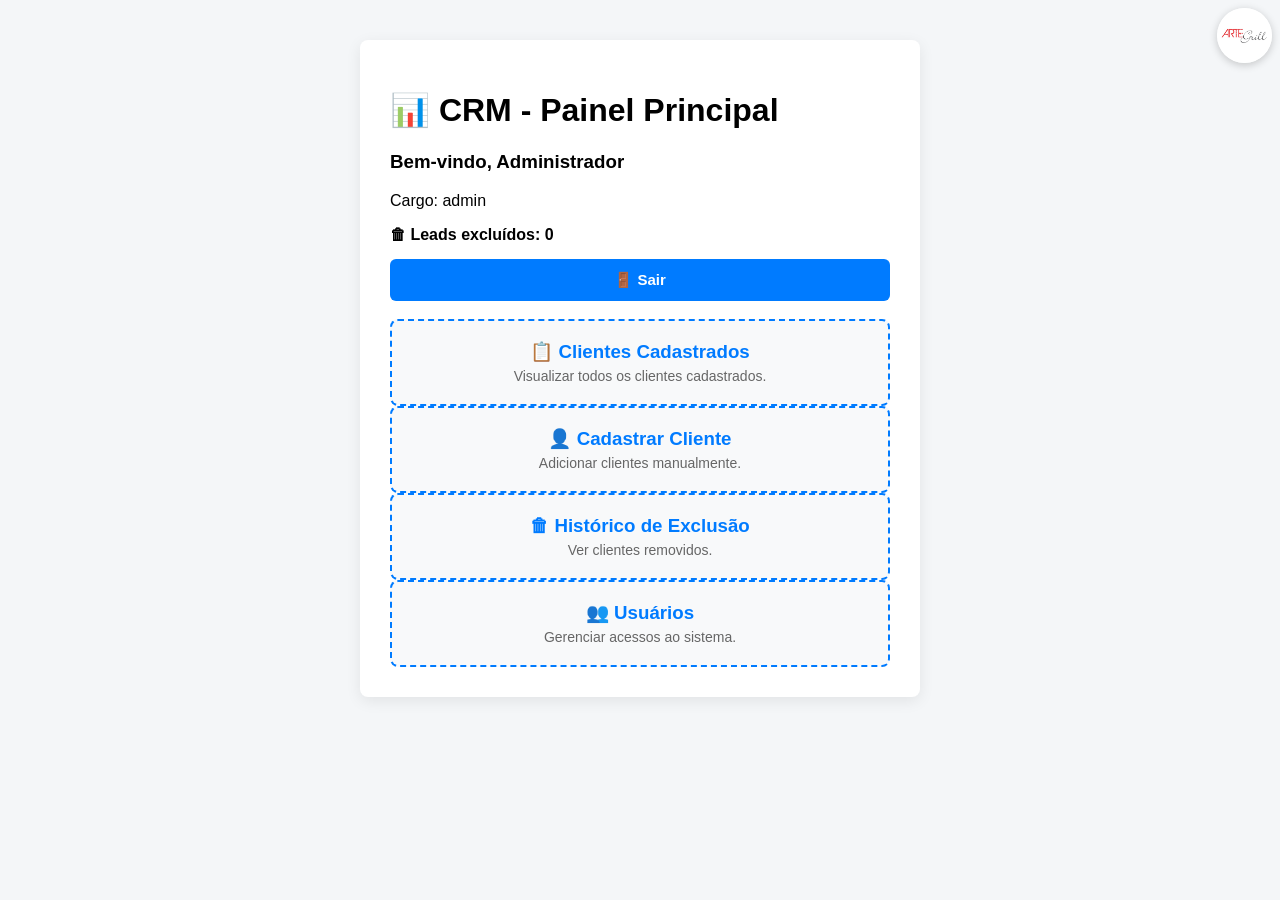
<file: index.html>
<!DOCTYPE html>
<html lang="pt-BR">
<head>
<meta charset="UTF-8">
<meta name="viewport" content="width=device-width, initial-scale=1.0">
<title>CRM - Painel Principal</title>
<link rel="stylesheet" href="style.css">
</head>

<body>

<img src="logo.jpeg" alt="Logo" class="logo">

<div class="container">

    <h1>📊 CRM - Painel Principal</h1>

    <div id="bemVindo"></div>

    <div id="contadorExcluidos"
         style="margin-bottom:15px;font-weight:bold;">
    </div>

    <button id="btnSair">
        🚪 Sair
    </button>

    <br><br>

    <div class="menu-cards">

        <a href="clientes.html" class="card-acesso">
            <div class="card-acesso-conteudo">
                <h3>📋 Clientes Cadastrados</h3>
                <p>Visualizar todos os clientes cadastrados.</p>
            </div>
        </a>

        <a href="cadastro.html" class="card-acesso">
            <div class="card-acesso-conteudo">
                <h3>👤 Cadastrar Cliente</h3>
                <p>Adicionar clientes manualmente.</p>
            </div>
        </a>

        <a href="excluidos.html" class="card-acesso">
            <div class="card-acesso-conteudo">
                <h3>🗑 Histórico de Exclusão</h3>
                <p>Ver clientes removidos.</p>
            </div>
        </a>

        <a href="usuarios.html"
           id="menuUsuarios"
           class="card-acesso">

            <div class="card-acesso-conteudo">
                <h3>👥 Usuários</h3>
                <p>Gerenciar acessos ao sistema.</p>
            </div>

        </a>

    </div>

</div>

<div id="toast-container"></div>

<script src="index.js"></script>

</body>
</html>
</file>
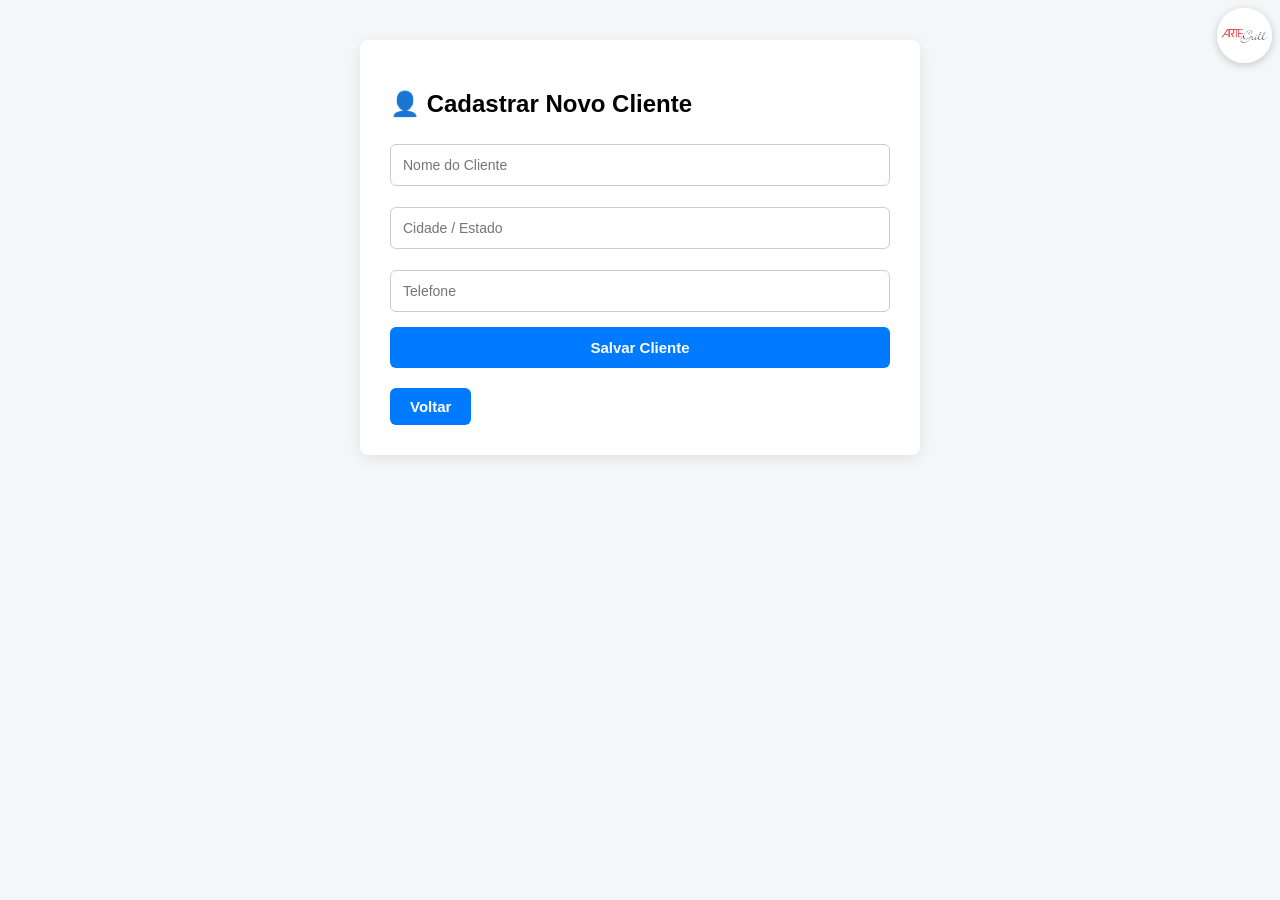
<file: cadastro.html>
<!DOCTYPE html>
<html lang="pt-BR">
<head>
<meta charset="UTF-8">
<meta name="viewport" content="width=device-width, initial-scale=1.0">
<title>Cadastrar Cliente</title>
<link rel="stylesheet" href="style.css">
</head>
<body>

    <div class="logo-container">
    <img src="logo.jpeg" alt="Logo" class="logo">
</div>

<div class="container">

<h2>👤 Cadastrar Novo Cliente</h2>

<div class="formulario">
    <input type="text" id="nome" placeholder="Nome do Cliente">
    <input type="text" id="cidadeEstado" placeholder="Cidade / Estado">
    <input type="tel" id="telefone" placeholder="Telefone">
    <button id="btnSalvar">Salvar Cliente</button>
</div>

    <a href="index.html" class="btn-voltar">Voltar</a>
        </div>

</div>

<script src="./cadastro.js"></script>
<div id="toast-container"></div>
</body>
</html>
</file>
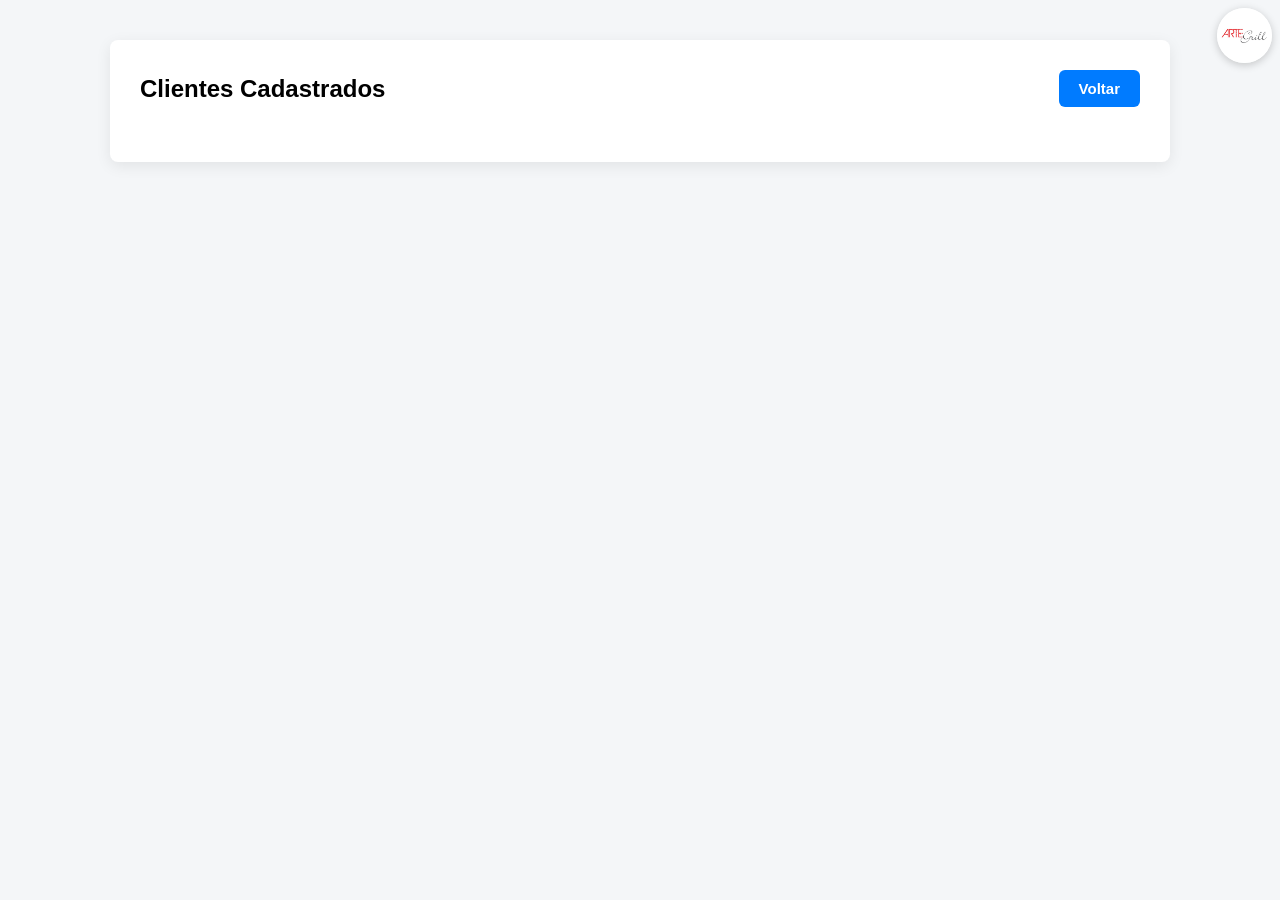
<file: clientes.html>
<!DOCTYPE html>
<html lang="pt-BR">
<head>
    <meta charset="UTF-8">
    <meta name="viewport" content="width=device-width, initial-scale=1.0">
    <title>CRM - Lista de Clientes</title>
    <link rel="stylesheet" href="style.css">
</head>
<body>
    
<div class="logo-container">
    <img src="logo.jpeg" alt="Logo" class="logo">
</div>
    
    <div class="container-largo">
        <div class="topo-lista">
            <h2>Clientes Cadastrados</h2>
            <!-- Botão para voltar à página de cadastro -->
            <a href="index.html" class="btn-voltar">Voltar</a>
        </div>
        
        <!-- O JavaScript vai injetar os cards aqui dentro -->
        <div id="listaClientes" class="grid-clientes"></div>
    </div>

<script src="clientes.js"></script>
    <div id="toast-container"></div>
</body>
</html>
</file>
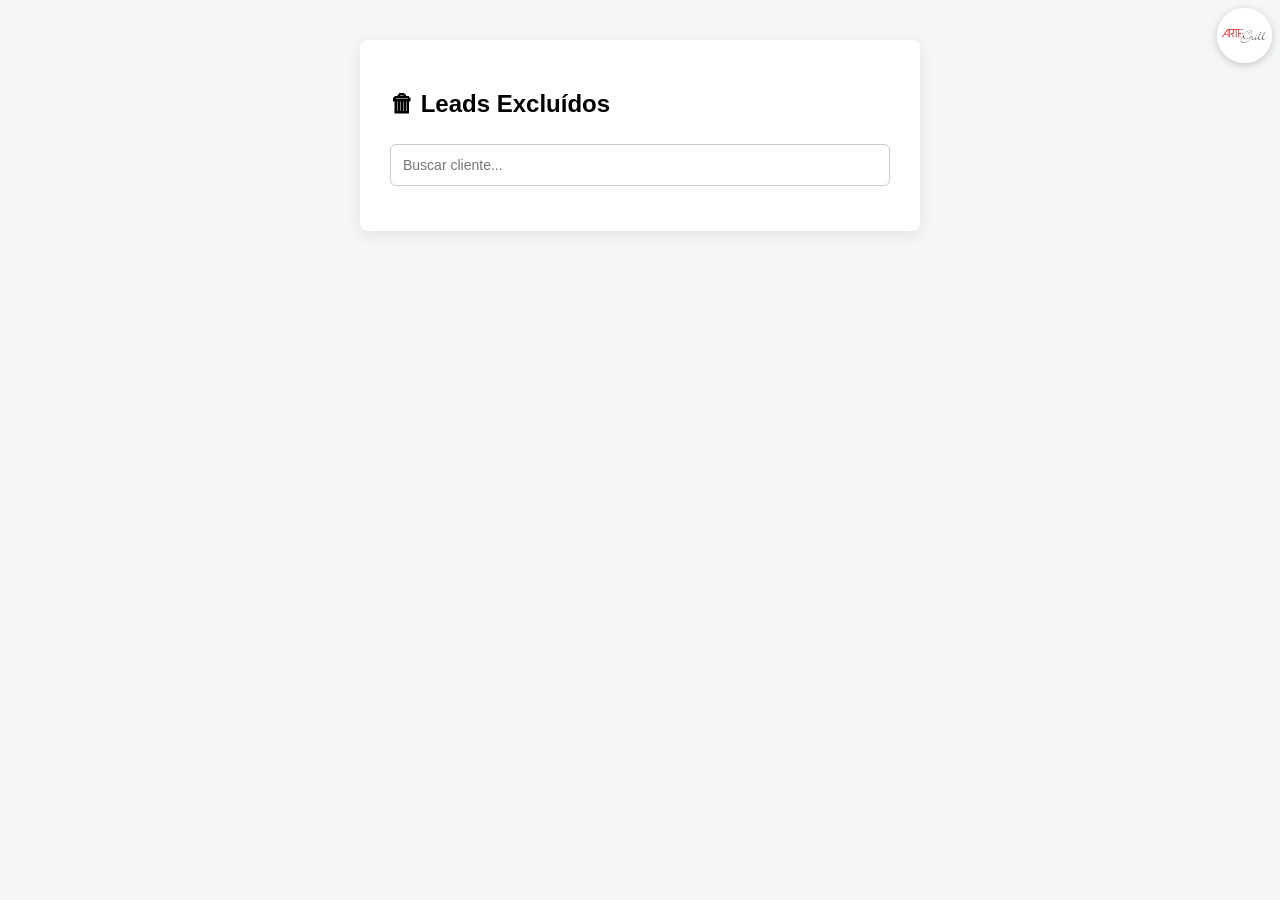
<file: excluidos.html>
<!DOCTYPE html>
<html lang="pt-BR">
<head>
<meta charset="UTF-8">
<meta name="viewport" content="width=device-width, initial-scale=1.0">
<title>Leads Excluídos</title>
<link rel="stylesheet" href="style.css">
</head>

<body>

    <div class="logo-container">
    <img src="logo.jpeg" alt="Logo" class="logo">
</div>

<div class="container">

    <h2>🗑 Leads Excluídos</h2>

    <!-- 🔍 Filtro de busca -->
    <input 
        type="text" 
        id="buscaExcluidos" 
        placeholder="Buscar cliente..." 
        style="margin-bottom: 15px;"
    >

    <!-- 📋 Lista -->
    <div id="listaExcluidos"></div>

</div>

<script src="excluidos.js"></script>
<div id="toast-container"></div>
</body>
</html>
</file>
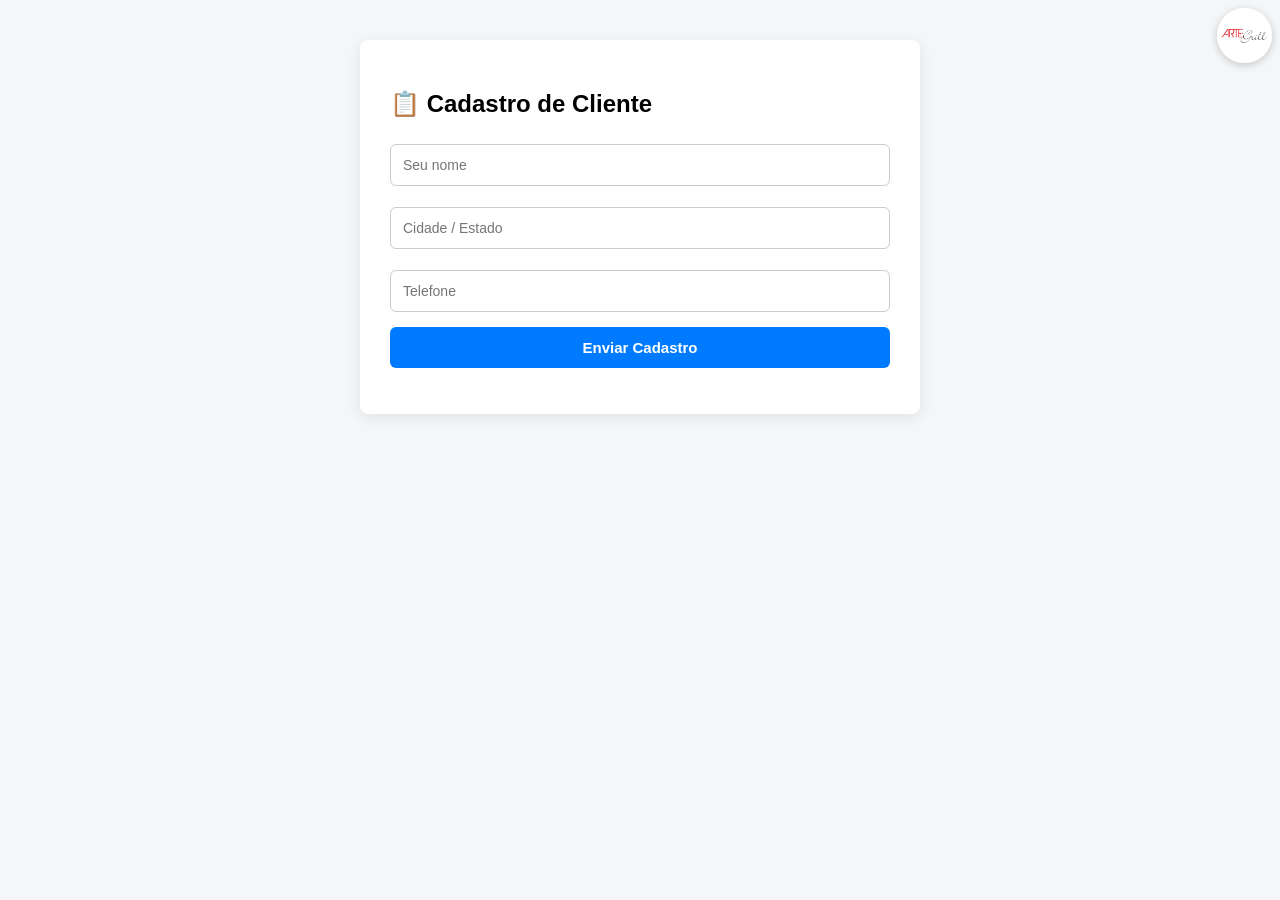
<file: formulario-cliente.html>
<!DOCTYPE html>
<html lang="pt-BR">
<head>
<meta charset="UTF-8">
<meta name="viewport" content="width=device-width, initial-scale=1.0">
<title>Cadastro de Cliente</title>
<link rel="stylesheet" href="style.css">
</head>
<body>

    <div class="logo-container">
    <img src="logo.jpeg" alt="Logo" class="logo">
</div>

<div class="container">

<h2>📋 Cadastro de Cliente</h2>

<form id="formCliente">

    <input type="text" id="nome" placeholder="Seu nome" required>

    <input type="text" id="cidadeEstado"
           placeholder="Cidade / Estado" required>

    <input type="tel" id="telefone"
           placeholder="Telefone" required>

    <button type="submit">Enviar Cadastro</button>

</form>

<p id="mensagem"></p>

</div>

<script>
document.getElementById("formCliente")
.addEventListener("submit", function(e){

    e.preventDefault();

    const nome = document.getElementById("nome").value;
    const cidadeEstado = document.getElementById("cidadeEstado").value;
    const telefone = document.getElementById("telefone").value;

    let clientes =
        JSON.parse(localStorage.getItem("clientes")) || [];

    clientes.push({
        nome,
        cidadeEstado,
        telefone,
        dataCadastro: new Date().toLocaleString()
    });

    localStorage.setItem(
        "clientes",
        JSON.stringify(clientes)
    );

    document.getElementById("mensagem").innerHTML =
        "✅ Cadastro realizado com sucesso!";

    document.getElementById("formCliente").reset();

});
</script>
<div id="toast-container"></div>
</body>
</html>
</file>
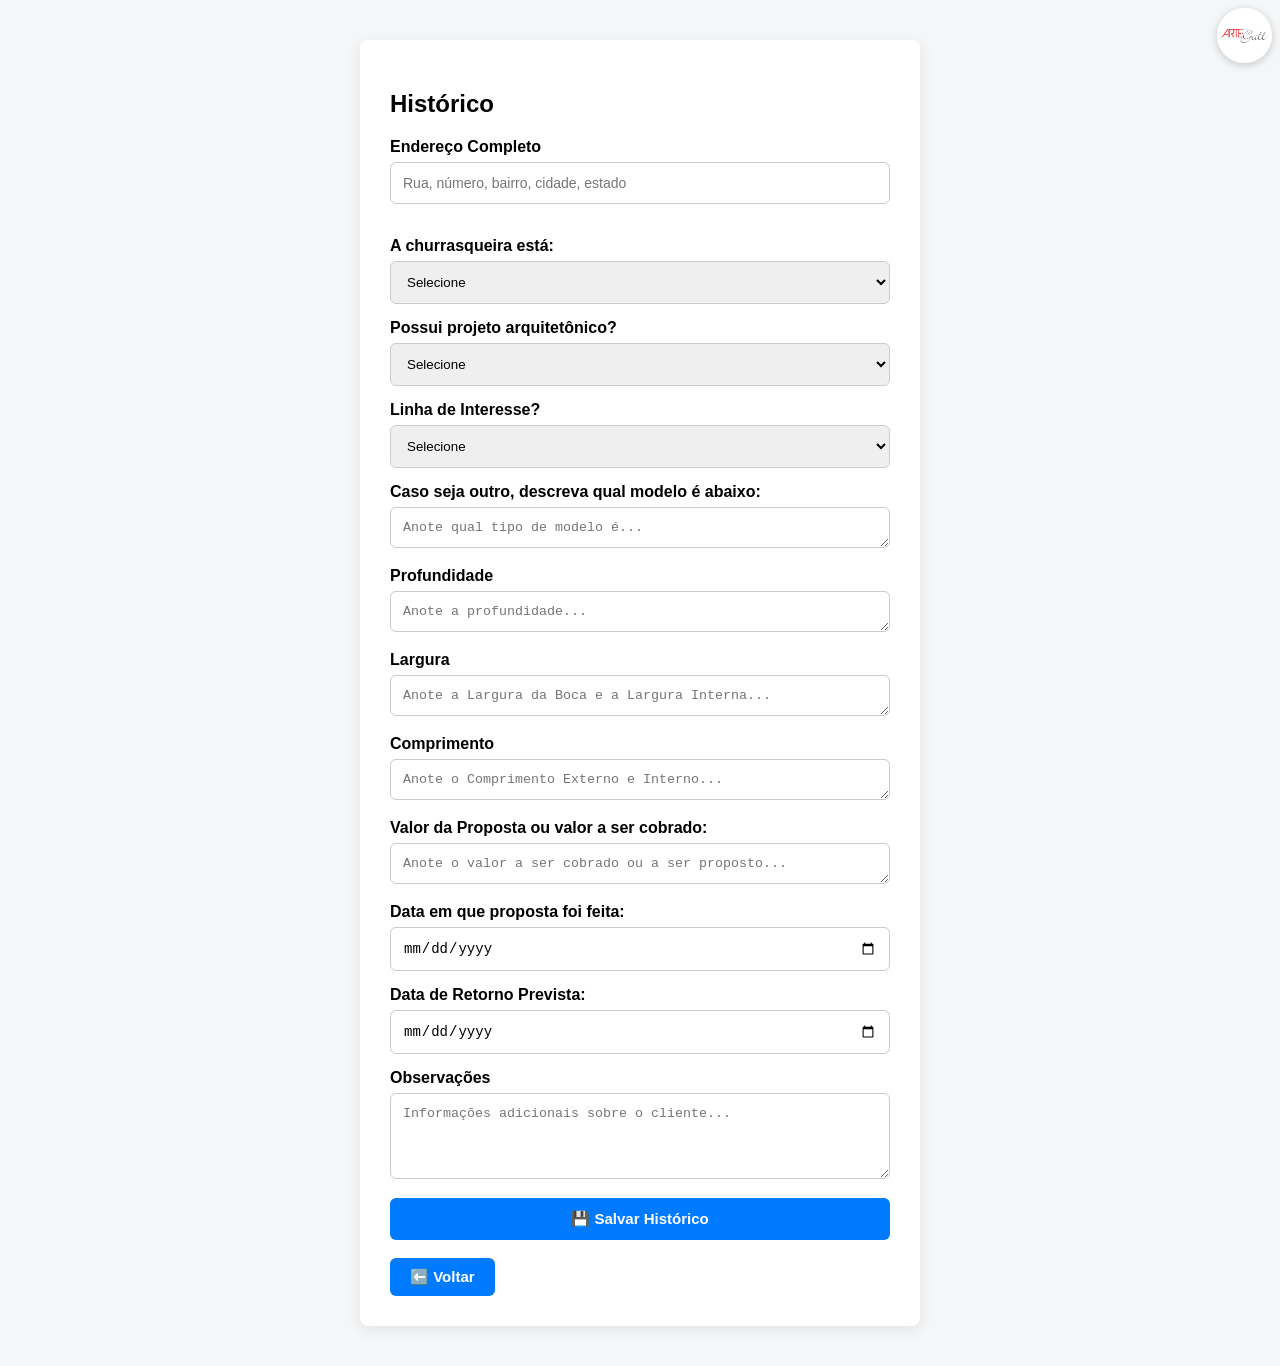
<file: historico.html>
<!DOCTYPE html>
<html lang="pt-BR">
<head>
    <meta charset="UTF-8">
    <meta name="viewport" content="width=device-width, initial-scale=1.0">
    <title>Histórico do Cliente</title>
    <link rel="stylesheet" href="style.css">
</head>
<body>

    <div class="logo-container">
    <img src="logo.jpeg" alt="Logo" class="logo">
</div>
    
    <div class="container">
        <h2 id="nomeCliente">Histórico</h2>

        <label><strong>Endereço Completo</strong></label>
<input type="text" id="endereco" placeholder="Rua, número, bairro, cidade, estado">

<br><br>

<label><strong>A churrasqueira está:</strong></label>
<select id="situacaoObra">
    <option value="">Selecione</option>
    <option value="pronta">Pronta</option>
    <option value="construindo">Ainda Construindo</option>
</select>

<br>

<label><strong>Possui projeto arquitetônico?</strong></label>
<select id="projetoArquitetonico">
    <option value="">Selecione</option>
    <option value="sim">Sim</option>
    <option value="nao">Não</option>
</select>

<br>

<label><strong>Linha de Interesse?</strong></label>
<select id="linhaInteresse">
    <option value="">Selecione</option>
    <option value="sim">Basic</option>
    <option value="sim">Standard</option>
    <option value="nao">Premium</option>
    <option value="nao">Outro</option>
</select>

<br>

<label><strong>Caso seja outro, descreva qual modelo é abaixo:</strong></label>
<textarea
    id="Outro"
    rows="1"
    placeholder="Anote qual tipo de modelo é..."
></textarea>

<br>

<label><strong>Profundidade</strong></label>
<textarea
    id="Profundidade"
    rows="1"
    placeholder="Anote a profundidade..."
></textarea>

<br>

<label><strong>Largura</strong></label>
<textarea
    id="Largura"
    rows="1"
    placeholder="Anote a Largura da Boca e a Largura Interna..."
></textarea>

<br>

<label><strong>Comprimento</strong></label>
<textarea
    id="Comprimento"
    rows="1"
    placeholder="Anote o Comprimento Externo e Interno..."
></textarea>

<br>

<label><strong>Valor da Proposta ou valor a ser cobrado:</strong></label>
<textarea
    id="Valor"
    rows="1"
    placeholder="Anote o valor a ser cobrado ou a ser proposto..."
></textarea>

<br>

<label for="data">Data em que proposta foi feita:</label>
<input type="date" id="dataProposta" name="data">

<br>

<label for="data">Data de Retorno Prevista:</label>
<input type="date" id="dataRetorno" name="data">

<br>

<label><strong>Observações</strong></label>
<textarea
    id="observacoes"
    rows="4"
    placeholder="Informações adicionais sobre o cliente..."
></textarea>

        <button id="salvarHistorico">
            💾 Salvar Histórico
        </button>

        <br><br>

        <a href="clientes.html" class="btn-voltar">
            ⬅️ Voltar
        </a>
    </div>

    <script src="historico.js"></script>
<div id="toast-container"></div>
</body>
</html>
</file>
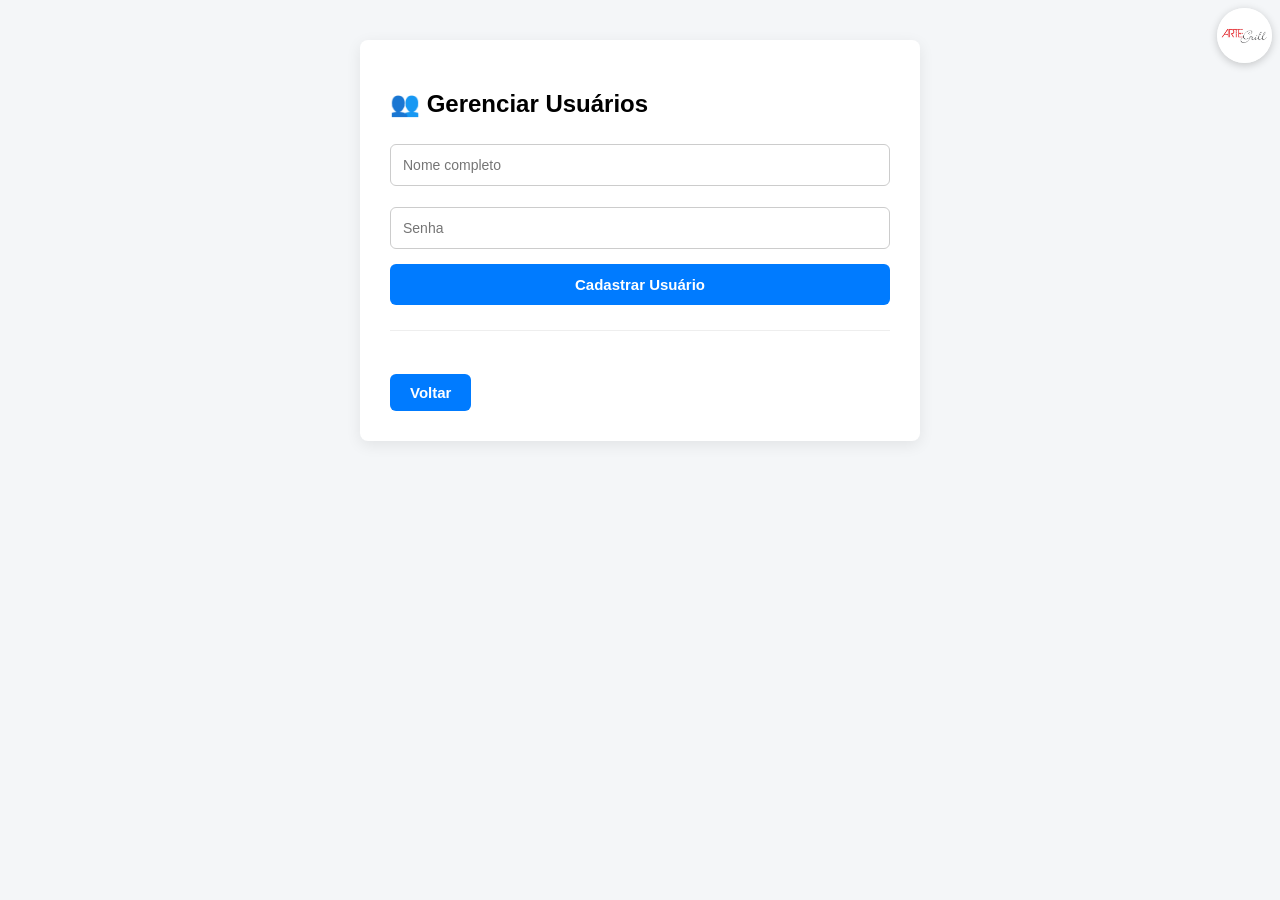
<file: usuarios.html>
<!DOCTYPE html>
<html lang="pt-BR">
<head>
<meta charset="UTF-8">
<title>Usuários</title>
<link rel="stylesheet" href="style.css">
</head>
<body>
    <img src="logo.jpeg" alt="Logo" class="logo">

<div class="container">

<h2>👥 Gerenciar Usuários</h2>

<input
    type="text"
    id="nomeUsuario"
    placeholder="Nome completo">

<input
    type="password"
    id="senhaUsuario"
    placeholder="Senha">

<button id="btnCadastrarUsuario">
    Cadastrar Usuário
</button>

<hr>

<div id="listaUsuarios"></div>

<br>

<a href="index.html" class="btn-voltar">
    Voltar
</a>

</div>

<script src="usuarios.js"></script>
<div id="toast-container"></div>
</body>
</html>
</file>
<file: style.css>
body { 
    font-family: Arial, sans-serif; 
    margin: 20px; 
    background-color: #f4f6f8; 
}
.container { 
    max-width: 500px; 
    margin: 40px auto; 
    background: white; 
    padding: 30px; 
    border-radius: 8px; 
    box-shadow: 0 4px 15px rgba(0,0,0,0.08); 
}
.container-largo { 
    max-width: 1000px; 
    margin: 40px auto; 
    background: white; 
    padding: 30px; 
    border-radius: 8px; 
    box-shadow: 0 4px 15px rgba(0,0,0,0.08); 
}
.formulario { margin-bottom: 20px; }
input { 
    width: 100%; 
    padding: 12px; 
    margin-bottom: 15px; 
    box-sizing: border-box; 
    border: 1px solid #ccc; 
    border-radius: 6px; 
    font-size: 14px;
}
button, .btn-voltar { 
    background-color: #007bff; 
    color: white; 
    border: none; 
    padding: 12px; 
    border-radius: 6px; 
    cursor: pointer; 
    width: 100%;
    font-weight: bold;
    font-size: 15px;
    text-align: center;
    text-decoration: none;
    display: inline-block;
    box-sizing: border-box;
}
button:hover, .btn-voltar:hover { background-color: #0056b3; }
hr { border: 0; border-top: 1px solid #eee; margin: 25px 0; }

/* CARD DE ACESSO RÁPIDO */
.card-acesso {
    text-decoration: none;
    color: #333;
    display: block;
}
.card-acesso-conteudo {
    background-color: #f8f9fa;
    border: 2px dashed #007bff;
    border-radius: 8px;
    padding: 20px;
    text-align: center;
    transition: all 0.2s;
}
.card-acesso-conteudo:hover {
    background-color: #e8f0fe;
    transform: scale(1.02);
}
.card-acesso h3 { color: #007bff; margin: 0 0 5px 0; }
.card-acesso p { margin: 0; font-size: 14px; color: #666; }

/* CONFIGURAÇÃO DA LISTA DE CARDS */
.topo-lista {
    display: flex;
    justify-content: space-between;
    align-items: center;
    margin-bottom: 25px;
}
.topo-lista h2 { margin: 0; }
.btn-voltar { width: auto; padding: 10px 20px; }
.grid-clientes { 
    display: grid;
    grid-template-columns: repeat(auto-fill, minmax(220px, 1fr)); 
    gap: 15px; 
}
.cliente-card {
    position: relative;
    background-color: #ffffff;
    border: 1px solid #e0e0e0;
    border-radius: 6px;
    padding: 15px;
    padding-top: 45px; /* espaço para a lixeira */
    box-shadow: 0 2px 5px rgba(0,0,0,0.03);
}
.cliente-card p { margin: 5px 0; font-size: 14px; }

/* Botão do WhatsApp dentro do Card */
.btn-whatsapp {
    display: block;
    background-color: #25d366; /* Cor oficial do WhatsApp */
    color: white;
    text-decoration: none;
    text-align: center;
    padding: 8px;
    border-radius: 4px;
    font-weight: bold;
    font-size: 13px;
    margin-top: 12px;
    transition: background-color 0.2s;
}
.btn-whatsapp:hover {
    background-color: #1ebd58;
}
/* AJUSTE NO CARD PARA SUPORTAR O BOTÃO ABSOLUTO */
.cliente-card { 
    position: relative; /* OBRIGATÓRIO para o botão funcionar no canto */
    background-color: #ffffff;
    border: 1px solid #e0e0e0;
    border-radius: 6px; 
    padding: 15px; 
    box-shadow: 0 2px 5px rgba(0,0,0,0.03);
}

/* BOTÃO REDONDO DE EXCLUIR */
.btn-excluir {
    position: absolute;
    top: 8px;
    right: 8px;

    width: 30px;
    height: 30px;

    background-color: #ff4d4d;
    color: white;
    border: none;
    border-radius: 50%;

    display: flex;
    align-items: center;
    justify-content: center;

    cursor: pointer;
    z-index: 10;
}
.btn-excluir:hover {
    background-color: #cc0000;
    transform: scale(1.1); /* Dá uma leve aumentada ao passar o mouse */
}
.btn-historico,
.btn-whatsapp {
    display: block;
    width: 100%;
    box-sizing: border-box;
    text-align: center;
    padding: 10px;
    border-radius: 4px;
    font-weight: bold;
    font-size: 13px;
    text-decoration: none;
}

.btn-historico {
    background-color: #6c757d;
    color: white;
    margin-top: 12px;
    margin-bottom: 10px;
}

.btn-historico:hover {
    background-color: #5a6268;
}

.btn-whatsapp {
    background-color: #25d366;
    color: white;
}

.btn-whatsapp:hover {
    background-color: #1ebd58;
}
.status-lead,
.status-desclassificado,
.status-proposta,
.status-nao-respondeu,
.status-venda,
.status-sem-retorno {
    color: white;
    padding: 6px 10px;
    border-radius: 4px;
    font-size: 12px;
    font-weight: bold;
    margin-bottom: 10px;
    display: inline-block;
}

.status-lead {
    background: #28a745;
}

.status-desclassificado {
    background: #dc3545;
}

.status-proposta {
    background: #007bff;
}

.status-nao-respondeu {
    background: #ffc107;
    color: black;
}

.status-venda {
    background: #000000;
}

.status-sem-retorno {
    background: #e83e8c;
}

input,
select,
textarea {
    width: 100%;
    padding: 12px;
    margin-top: 6px;
    margin-bottom: 15px;
    border: 1px solid #ccc;
    border-radius: 6px;
    box-sizing: border-box;
}

label {
    font-weight: bold;
    display: block;
}
.select-status {
    width: calc(100% - 50px);
    padding: 6px;
    margin-bottom: 10px;
    border-radius: 4px;
    border: 1px solid #ccc;
    font-weight: bold;
}

.cliente-card {
    opacity: 0;
    transform: translateY(10px);
    animation: aparecer 0.3s ease forwards;
}

@keyframes aparecer {
    to {
        opacity: 1;
        transform: translateY(0);
    }
}
.area-botoes {
    display: flex;
    gap: 10px;
    margin-top: 15px;
}

.area-botoes button {
    flex: 1;
}
.area-botoes button {
    padding: 10px;
    border-radius: 8px;
    cursor: pointer;
}
/* Logo fixa no canto superior direito */
.logo-container {
    position: fixed;
    top: 20px;
    right: 20px;
    z-index: 999;
}

/* Logo redonda */
.logo {
    position: fixed;
    top: 8px;
    right: 8px;
    width: 55px;
    height: 55px;
    border-radius: 50%;
    object-fit: cover;
    box-shadow: 0 2px 8px rgba(0,0,0,.2);
    z-index: 999;
}
#toast-container {
    position: fixed;
    top: 20px;
    right: 20px;
    z-index: 9999;
}

.toast {
    background: #333;
    color: white;
    padding: 12px 18px;
    margin-bottom: 10px;
    border-radius: 8px;
    min-width: 200px;

    font-size: 14px;

    opacity: 0;
    transform: translateX(100%);

    animation: slideIn 0.3s forwards;
}

.toast.sucesso {
    background: #2ecc71;
}

.toast.erro {
    background: #e74c3c;
}

.toast.aviso {
    background: #f1c40f;
    color: black;
}

@keyframes slideIn {
    to {
        opacity: 1;
        transform: translateX(0);
    }
}
</file>
